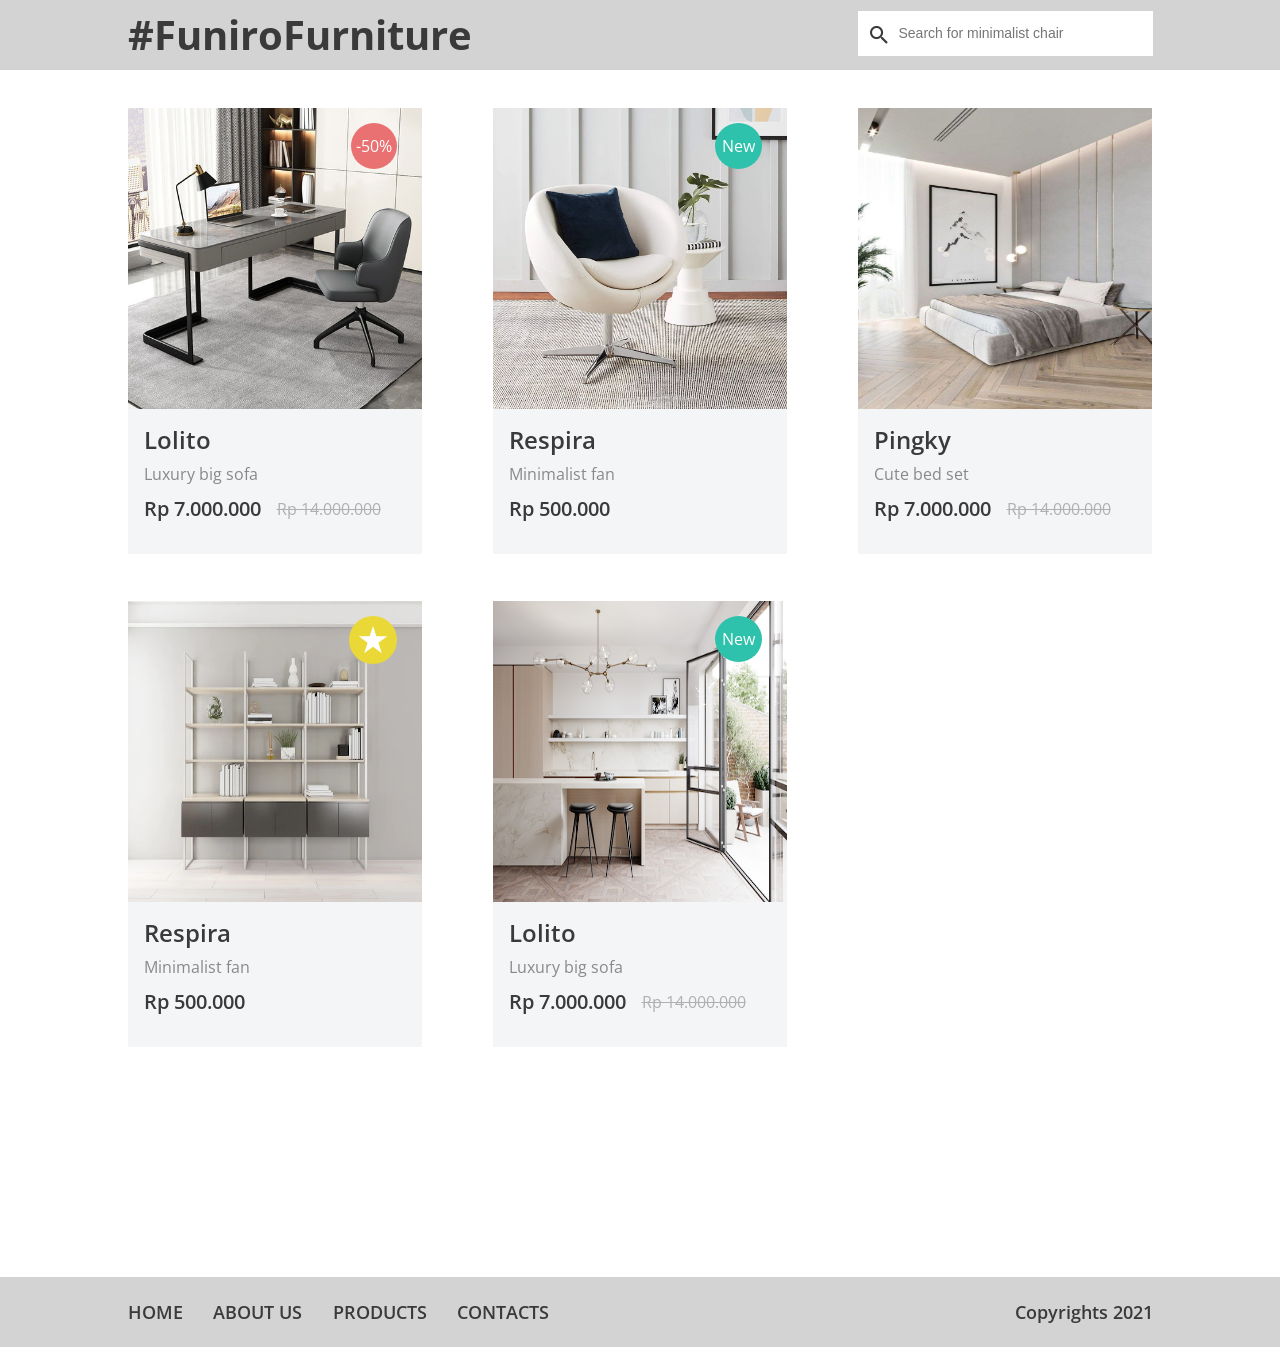
<file: index.html>
<!DOCTYPE html>
<html lang="en">
    <head>
        <meta charset="utf-8" />
        <title>Furniture</title>
        <link rel="stylesheet" type="text/css" href="css/styles.css" />
        <link rel="stylesheet" href="css/icons.css" />
        <link rel="preconnect" href="https://fonts.googleapis.com" />
        <link rel="preconnect" href="https://fonts.gstatic.com" crossorigin />
        <link href="https://fonts.googleapis.com/css2?family=Open+Sans:wght@400;600;700&display=swap" rel="stylesheet" />
    </head>
    <body>
        <header class="header">
            <div class="header-inner nav">
                <h1 class="logo">#FuniroFurniture</h1>
                <div class="custom-search">
                    <span class="icon-search"></span>
                    <input type="search" id="search" name="search" class="search-input" placeholder="Search for minimalist chair" />
                </div>
            </div>
        </header>
        <main class="products">
            <div class="product-card">
                <div class="card-img icn-fifty"><img src="img/table.jpg" alt="Table" /></div>
                <div class="card-text">
                    <h2 class="product-name">Lolito</h2>
                    <p class="product-kinds">Luxury big sofa</p>
                    <div class="several-prices">
                        <span class="product-price">Rp 7.000.000</span>
                        <span class="product-price-crossed">Rp 14.000.000</span>
                    </div>
                </div>
            </div>
            <div class="product-card">
                <div class="card-img">
                    <img src="img/chair.jpg" alt="Chair" />
                    <span class="icn-new">New</span>
                </div>
                <div class="card-text">
                    <h2 class="product-name">Respira</h2>
                    <p class="product-kinds">Minimalist fan</p>
                    <span class="product-price">Rp 500.000</span>
                </div>
            </div>
            <div class="product-card">
                <div class="card-img"><img src="img/bed.jpg" alt="Bed" /></div>
                <div class="card-text">
                    <h2 class="product-name">Pingky</h2>
                    <p class="product-kinds">Cute bed set</p>
                    <div class="several-prices">
                        <span class="product-price">Rp 7.000.000</span>
                        <span class="product-price-crossed">Rp 14.000.000</span>
                    </div>
                </div>
            </div>
            <div class="product-card">
                <div class="card-img favorite">
                    <img src="img/books.jpg" alt="Bookshelf" />
                </div>
                <div class="card-text">
                    <h2 class="product-name">Respira</h2>
                    <p class="product-kinds">Minimalist fan</p>
                    <span class="product-price">Rp 500.000</span>
                </div>
            </div>
            <div class="product-card">
                <div class="card-img">
                    <img src="img/kitchen.jpg" alt="Kitchen" />
                    <span class="icn-new">New</span>
                </div>
                <div class="card-text">
                    <h2 class="product-name">Lolito</h2>
                    <p class="product-kinds">Luxury big sofa</p>
                    <div class="several-prices">
                        <span class="product-price">Rp 7.000.000</span>
                        <span class="product-price-crossed">Rp 14.000.000</span>
                    </div>
                </div>
            </div>
        </main>
        <footer class="footer">
            <div class="footer-inner nav">
                <div class="footer-items">
                    <a href="#" class="footer-item-link">home</a>
                    <a href="#" class="footer-item-link">about us</a>
                    <a href="#" class="footer-item-link">products</a>
                    <a href="#" class="footer-item-link">contacts</a>
                </div>
                <span class="footer-copyrights">Copyrights 2021</span>
            </div>
        </footer>
    </body>
</html>
</file>
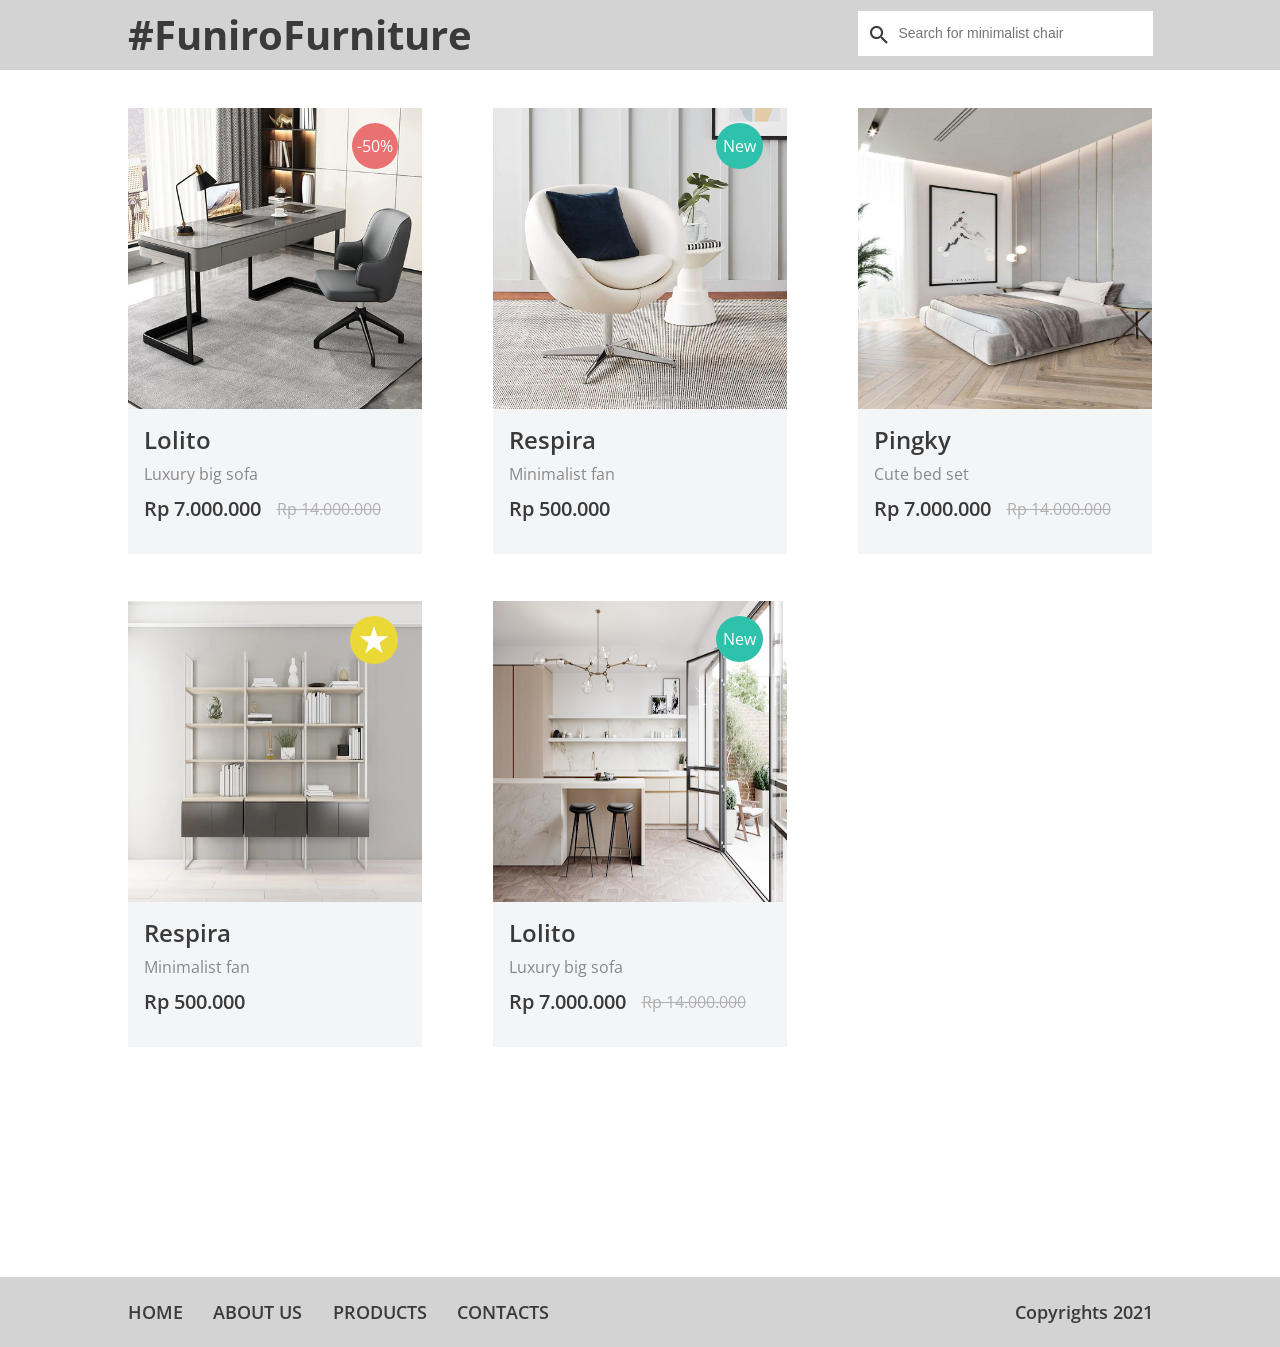
<file: homework_9/index.html>
<!DOCTYPE html>
<html lang="en">
    <head>
        <meta charset="utf-8" />
        <title>Furniture</title>
        <link rel="stylesheet" type="text/css" href="css/styles.css" />
        <link rel="stylesheet" href="css/icons.css" />
        <link rel="preconnect" href="https://fonts.googleapis.com" />
        <link rel="preconnect" href="https://fonts.gstatic.com" crossorigin />
        <link href="https://fonts.googleapis.com/css2?family=Open+Sans:wght@400;600;700&display=swap" rel="stylesheet" />
    </head>
    <body>
        <header class="header">
            <div class="logo_search nav">
                <h1 class="logo">#FuniroFurniture</h1>
                <div class="custom-search">
                    <span class="icon-search"></span>
                    <input type="search" id="search" name="search" class="search-input" placeholder="Search for minimalist chair" />
                </div>
            </div>
        </header>
        <main class="gallery">
            <div class="main-content">
                <div class="main-content-img icn-fifty"><img src="img/table.jpg" alt="Table" /></div>
                <div class="main-content-text">
                    <h2 class="content-name">Lolito</h2>
                    <span class="content-kinds">Luxury big sofa</span>
                    <div class="several-prices">
                        <span class="content-price">Rp 7.000.000</span>
                        <span class="content-price-crossed">Rp 14.000.000</span>
                    </div>
                </div>
            </div>
            <div class="main-content">
                <div class="main-content-img">
                    <img src="img/chair.jpg" alt="Chair" />
                    <span class="icn-new">New</span>
                </div>
                <div class="main-content-text">
                    <h2 class="content-name">Respira</h2>
                    <span class="content-kinds">Minimalist fan</span>
                    <span class="content-price">Rp 500.000</span>
                </div>
            </div>
            <div class="main-content">
                <div class="main-content-img"><img src="img/bed.jpg" alt="Bed" /></div>
                <div class="main-content-text">
                    <h2 class="content-name">Pingky</h2>
                    <span class="content-kinds">Cute bed set</span>
                    <div class="several-prices">
                        <span class="content-price">Rp 7.000.000</span>
                        <span class="content-price-crossed">Rp 14.000.000</span>
                    </div>
                </div>
            </div>
            <div class="main-content">
                <div class="main-content-img icn-star">
                    <img src="img/books.jpg" alt="Bookshelf" />
                </div>
                <div class="main-content-text">
                    <h2 class="content-name">Respira</h2>
                    <span class="content-kinds">Minimalist fan</span>
                    <span class="content-price">Rp 500.000</span>
                </div>
            </div>
            <div class="main-content">
                <div class="main-content-img">
                    <img src="img/kitchen.jpg" alt="Kitchen" />
                    <span class="icn-new">New</span>
                </div>
                <div class="main-content-text">
                    <h2 class="content-name">Lolito</h2>
                    <span class="content-kinds">Luxury big sofa</span>
                    <div class="several-prices">
                        <span class="content-price">Rp 7.000.000</span>
                        <span class="content-price-crossed">Rp 14.000.000</span>
                    </div>
                </div>
            </div>
        </main>
        <footer class="footer">
            <div class="footer-nav nav">
                <div class="footer-items">
                    <a href="#" class="footer-item-link">home</a>
                    <a href="#" class="footer-item-link">about us</a>
                    <a href="#" class="footer-item-link">products</a>
                    <a href="#" class="footer-item-link">contacts</a>
                </div>
                <span class="footer-copyrights">Copyrights 2021</span>
            </div>
        </footer>
    </body>
</html>
</file>
<file: css/styles.css>
* {
	margin: 0;
	padding: 0;
	box-sizing: border-box;
}

body {
	font-family: 'Open Sans', sans-serif;
}

.header, .footer {
	height: 70px;
	background-color: rgba(196, 196, 196, 0.75);
	display: flex;
	align-items: center;
	justify-content: center;
}

.nav {
	width: 1025px;
	display: flex;
	justify-content: space-between;
}

.logo {
	font-size: 40px;
	line-height: 48px;
	color: #3A3A3A;
}

.custom-search {
	width: 295px;
	height: 45px;
	background-color: #fff;
	position: relative;
}

.search-input {
	width: 100%;
	height: 100%;
	border: none;
	outline: none;
	padding: 0 15px 0 41px;
}

.search-input::placeholder {
	padding: 12px 0 12px 0;
	font-size: 14px;
}

.icon-search {
	position: absolute;
	top: 12px;
	left:9px;
}

.icon-search:before {
	font-size: 25px;
	color: #3A3A3A;
}

.products {
	width: 1025px;
	margin: 0 auto;
	margin-top: 38px;
	display: flex;
	flex-flow: row wrap;
	padding-bottom: 183px;
}

.product-card {
	width: 294px;
	margin: 0 71px 47px 0;
}

.product-card:nth-child(3n) {
	margin: 0;
}

.card-img {
	height: 301px;
	position: relative;
}

.product-card:hover .card-img:before {
	content: "";
	display: block;
	width: 100%;
	height: 100%;
	background-color: rgba(200, 164, 164, 0.55);
	position: absolute;
	top: 0;
	left: 0;
}

.icn-fifty:after {
	content: "-50%";
	display: block;
	padding: 12px 5px;
	background-color: #E97171;
	border-radius: 50%;
	position: absolute;
	right: 25px;
	top: 15px;
	color: #fff;
}

.icn-new {
	display: block;
	padding: 12px 7px;
	background-color: #2EC1AC;
	border-radius: 50%;
	position: absolute;
	right: 25px;
	top: 15px;
	color: #fff;
	font-size: 16px;
} 

.favorite:after {
	content: "";
	background-image: url("../img/star.svg");
	display: block;
	width: 48px;
	height: 48px;
	background-color: #EAD836;
	border-radius: 50%;
	position: absolute;
	right: 25px;
	top: 15px;
	color: #fff;
	background-repeat: no-repeat;
	background-position: center;
} 

.card-img img {
	width: 100%;
	height: 100%;
}

.card-text {
	padding: 16px 0 30px 16px;
	background-color: #F4F5F7;
}

.product-name {
	font-size: 24px;
	line-height: 29px;
	color: #3A3A3A;
	font-weight: 600;
	margin-bottom: 8px;
}

.product-kinds {
	font-size: 16px;
	line-height: 24px;
	color: #898989;
	margin-bottom: 8px;
}

.several-prices {
	display: flex;
	align-items: center;
}

.product-price {
	font-size: 20px;
	line-height: 30px;
	font-weight: 600;
	color: #3A3A3A;
	margin-right: 16px;
}

.product-price-crossed {
	font-size: 16px;
	line-height: 24px;
	color: #B0B0B0;
	text-decoration-line: line-through;
}

.footer-items {
	width: 422px;
	display: flex;
	justify-content: space-between;
}

.footer-inner {
	font-size: 18px;
	line-height: 21px;
	font-weight: 600;
	color: #3A3A3A;
}

.footer-item-link {
	text-decoration: none;
	text-transform: uppercase;
	color: #3A3A3A;
}
</file>
<file: css/icons.css>
@font-face {
  font-family: 'icomoon';
  src:  url('../fonts/icomoon.eot?3mqij0');
  src:  url('../fonts/icomoon.eot?3mqij0#iefix') format('embedded-opentype'),
    url('../fonts/icomoon.ttf?3mqij0') format('truetype'),
    url('../fonts/icomoon.woff?3mqij0') format('woff'),
    url('../fonts/icomoon.svg?3mqij0#icomoon') format('svg');
  font-weight: normal;
  font-style: normal;
  font-display: block;
}

[class^="icon-"], [class*=" icon-"] {
  /* use !important to prevent issues with browser extensions that change fonts */
  font-family: 'icomoon' !important;
  speak: never;
  font-style: normal;
  font-weight: normal;
  font-variant: normal;
  text-transform: none;
  line-height: 1;

  /* Better Font Rendering =========== */
  -webkit-font-smoothing: antialiased;
  -moz-osx-font-smoothing: grayscale;
}

.icon-search:before {
  content: "\e900";
}
</file>
<file: homework_9/css/styles.css>
* {
	margin: 0;
	padding: 0;
	box-sizing: border-box;
}

body {
	font-family: 'Open Sans', sans-serif;
}

.header, .footer {
	height: 70px;
	background-color: rgba(196, 196, 196, 0.75);
	display: flex;
	align-items: center;
}

.footer {
	margin-top: 183px;
}

.nav {
	width: 1025px;
	margin: 0 auto;
	display: flex;
	justify-content: space-between;
}

.logo {
	font-size: 40px;
	line-height: 48px;
	color: #3A3A3A;
}

.custom-search {
	width: 295px;
	height: 45px;
	background-color: #fff;
	position: relative;
}

.search-input {
	width: 100%;
	height: 100%;
	border: none;
	outline: none;
	padding: 0 15px 0 41px;
}

.search-input::placeholder {
	padding: 12px 0 12px 0;
	font-size: 14px;
}

.icon-search {
	position: absolute;
	top: 12px;
	left:9px;
}

.icon-search:before {
	font-size: 25px;
	color: #3A3A3A;
}

.gallery {
	width: 1025px;
	margin: 0 auto;
	margin-top: 38px;
	display: flex;
	flex-flow: row wrap;
}

.main-content {
	width: 294px;
	margin: 0 71px 47px 0;
}

.gallery div:nth-child(3n+3) {
	margin: 0;
}

.main-content-img {
	height: 301px;
	position: relative;
}

.main-content-img:hover:before {
	content: "";
	display: block;
	width: 100%;
	height: 100%;
	background-color: rgba(200, 164, 164, 0.55);
	position: absolute;
	top: 0;
	left: 0;
}

.icn-fifty:after {
	content: "-50%";
	display: block;
	padding: 12px 5px;
	background-color: #E97171;
	border-radius: 50%;
	position: absolute;
	right: 8%;
	top: 5%;
	color: #fff;
}

.icn-new {
	display: block;
	padding: 12px 7px;
	background-color: #2EC1AC;
	border-radius: 50%;
	position: absolute;
	right: 8%;
	top: 5%;
	color: #fff;
	font-size: 16px;
} 

.icn-star:after {
	content: "";
	background-image: url("../img/star.svg");
	display: block;
	width: 48px;
	height: 48px;
	background-color: #EAD836;
	border-radius: 50%;
	position: absolute;
	right: 8%;
	top: 5%;
	color: #fff;
	background-repeat: no-repeat;
	background-position: center;
} 

.main-content-img img {
	width: 100%;
	height: 100%;
}

.main-content-text {
	padding: 16px 0 30px 16px;
	background-color: #F4F5F7;
	display: flex;
	flex-direction: column;
}

.content-name {
	font-size: 24px;
	line-height: 29px;
	color: #3A3A3A;
	font-weight: 600;
	margin-bottom: 8px;
}

.content-kinds {
	font-size: 16px;
	line-height: 24px;
	color: #898989;
	margin-bottom: 8px;
}

.several-prices {
	display: flex;
	align-items: center;
}

.content-price {
	font-size: 20px;
	line-height: 30px;
	font-weight: 600;
	color: #3A3A3A;
	margin-right: 16px;
}

.content-price-crossed {
	font-size: 16px;
	line-height: 24px;
	color: #B0B0B0;
	text-decoration-line: line-through;
}

.footer-items {
	width: 422px;
	display: flex;
	justify-content: space-between;
}

.footer-nav {
	font-size: 18px;
	line-height: 21px;
	font-weight: 600;
	color: #3A3A3A;
}

.footer-item-link {
	text-decoration: none;
	text-transform: uppercase;
	color: #3A3A3A;
}
</file>
<file: homework_9/css/icons.css>
@font-face {
  font-family: 'icomoon';
  src:  url('../fonts/icomoon.eot?3mqij0');
  src:  url('../fonts/icomoon.eot?3mqij0#iefix') format('embedded-opentype'),
    url('../fonts/icomoon.ttf?3mqij0') format('truetype'),
    url('../fonts/icomoon.woff?3mqij0') format('woff'),
    url('../fonts/icomoon.svg?3mqij0#icomoon') format('svg');
  font-weight: normal;
  font-style: normal;
  font-display: block;
}

[class^="icon-"], [class*=" icon-"] {
  /* use !important to prevent issues with browser extensions that change fonts */
  font-family: 'icomoon' !important;
  speak: never;
  font-style: normal;
  font-weight: normal;
  font-variant: normal;
  text-transform: none;
  line-height: 1;

  /* Better Font Rendering =========== */
  -webkit-font-smoothing: antialiased;
  -moz-osx-font-smoothing: grayscale;
}

.icon-search:before {
  content: "\e900";
}
</file>
